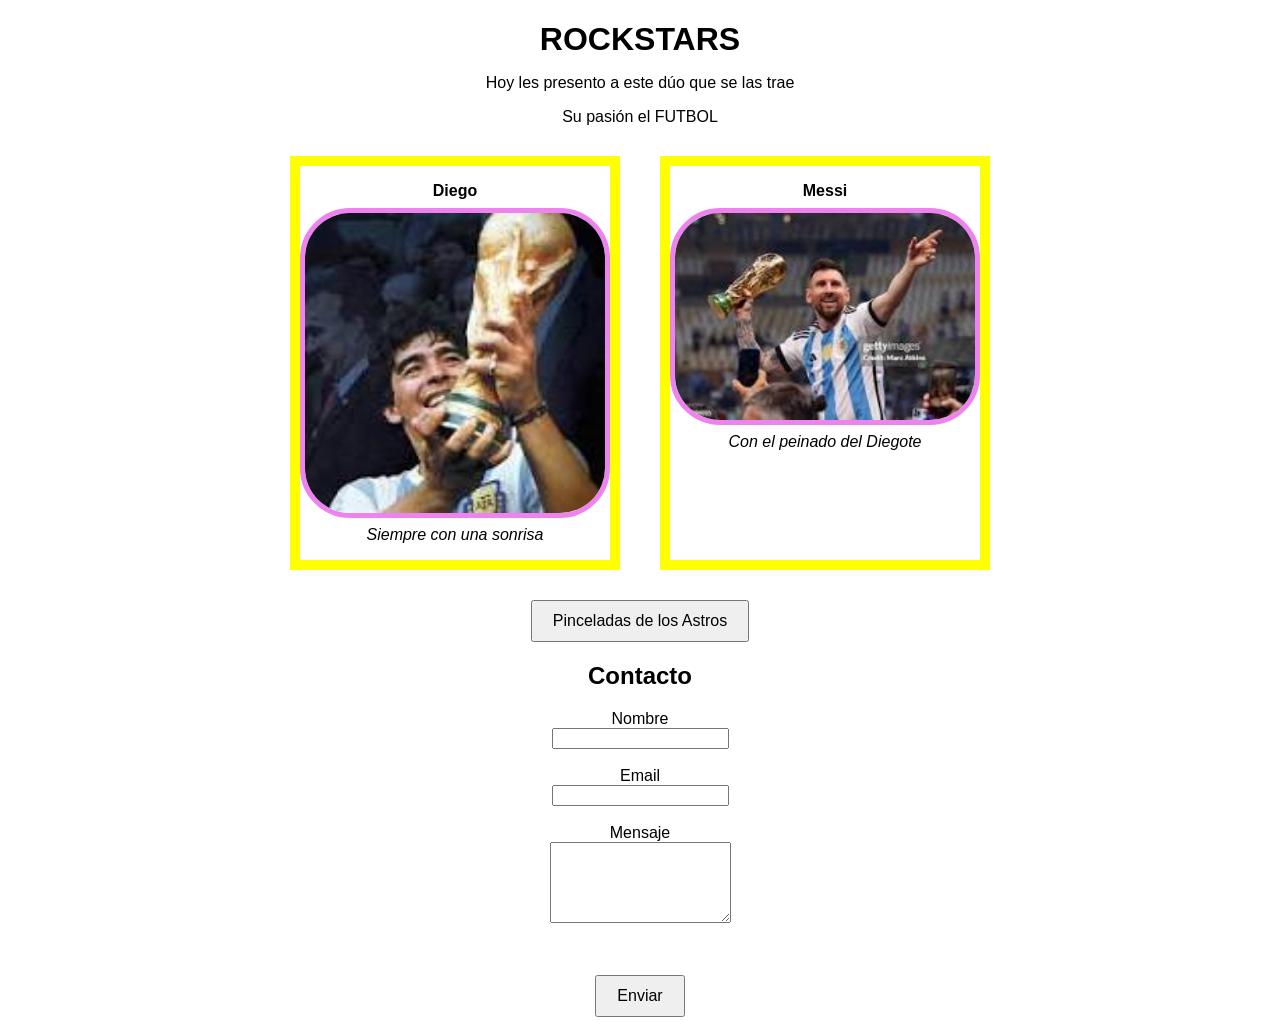
<file: index.html>
<!DOCTYPE html>
<html lang="es">
<head>
  <meta charset="UTF-8">
  <title>Oro puro</title>

  <link rel="icon" href="https://cdn-icons-png.flaticon.com/512/53/53283.png" type="image/png">
  <link rel="stylesheet" href="style.css">
</head>

<body>
  <header>
    <h1>ROCKSTARS</h1>
  </header>

  <main>
    <p>Hoy les presento a este dúo que se las trae</p>
    <p>Su pasión el FUTBOL</p>

    <div class="imagenes">
      <div class="foto">
        <p class="arriba">Diego</p>
        <img src="maradonatrofeo.jfif" alt="foto Diego">
        <p class="abajo">Siempre con una sonrisa</p>
      </div>

      <div class="foto">
        <p class="arriba">Messi</p>
        <img src="messitrofeo.jfif" alt="foto Messi">
        <p class="abajo">Con el peinado del Diegote</p>
      </div>
    </div>
    <button id="btnVideo">Pinceladas de los Astros </button>

   <div id="videoContainer" class="oculto">
    <iframe
      width="560"
      height="315"
      src="https://www.youtube.com/watch?v=i4iOV3OQGSw"
      title="YouTube video player"
      frameborder="0"
      allow="accelerometer; autoplay; clipboard-write; encrypted-media; gyroscope; picture-in-picture"
      allowfullscreen>
    </iframe>
   </div>
   
   <section class="contacto">
    <h2>Contacto</h2>

    <form id="contact-form">
      <label>
        Nombre<br>
        <input type="text" name="nombre" required>
      </label>

      <br><br>

      <label>
        Email<br>
        <input type="email" name="email" required>
      </label>

      <br><br>

      <label>
        Mensaje<br>
        <textarea name="mensaje" rows="5" required></textarea>
      </label>

      <br><br>

      <button type="submit">Enviar</button>
    </form>

    <p id="resultado"></p>
  </section>

  </main>

  <footer>
  </footer>
  <script src="script.js"></script>
</body>
</html>
</file>
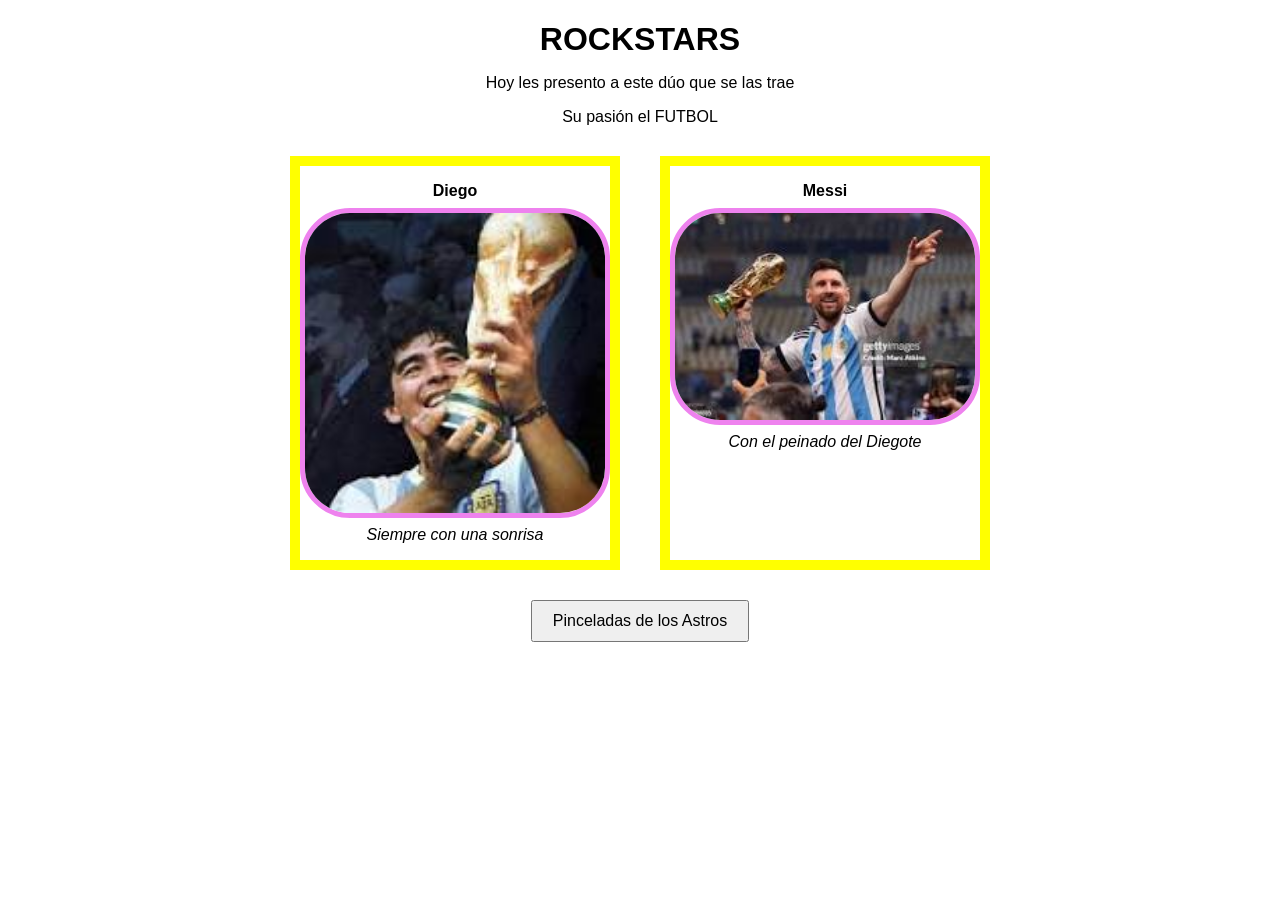
<file: pag.html>
<!DOCTYPE html>
<html lang="es">
<head>
  <meta charset="UTF-8">
  <title>Oro puro</title>

  <link rel="icon" href="https://cdn-icons-png.flaticon.com/512/53/53283.png" type="image/png">
  <link rel="stylesheet" href="style.css">
</head>

<body>
  <header>
    <h1>ROCKSTARS</h1>
  </header>

  <main>
    <p>Hoy les presento a este dúo que se las trae</p>
    <p>Su pasión el FUTBOL</p>

    <div class="imagenes">
      <div class="foto">
        <p class="arriba">Diego</p>
        <img src="maradonatrofeo.jfif" alt="foto Diego">
        <p class="abajo">Siempre con una sonrisa</p>
      </div>

      <div class="foto">
        <p class="arriba">Messi</p>
        <img src="messitrofeo.jfif" alt="foto Messi">
        <p class="abajo">Con el peinado del Diegote</p>
      </div>
    </div>
    <button id="btnVideo">Pinceladas de los Astros </button>

   <div id="videoContainer" class="oculto">
    <iframe
      width="560"
      height="315"
      src="https://www.youtube.com/watch?v=i4iOV3OQGSw"
      title="YouTube video player"
      frameborder="0"
      allow="accelerometer; autoplay; clipboard-write; encrypted-media; gyroscope; picture-in-picture"
      allowfullscreen>
    </iframe>
   </div>
   <script src="script.js"></script>
  </main>

  <footer>
  </footer>
</body>
</html>
</file>
<file: style.css>
body {
  font-family: Arial, sans-serif;
  text-align: center;
}

header h1 {
  margin-bottom: 10px;
}

.imagenes {
  display: flex;
  justify-content: center;
  gap: 40px;
  margin-top: 30px;
  
}

.foto {
  display: flex;
  flex-direction: column;
  align-items: center;
  border: 10px solid yellow;
}

.foto img {
  width: 300px;
  height: auto;
  border-radius: 50px;
  border:5px solid violet;
}

.arriba {
  font-weight: bold;
  margin-bottom: 8px;
}

.abajo {
  margin-top: 8px;
  font-style: italic;
}
button {
  margin-top: 30px;
  padding: 10px 20px;
  font-size: 16px;
  cursor: pointer;
}

#videoContainer {
  margin-top: 20px;
}

.oculto {
  display: none;
}
</file>
